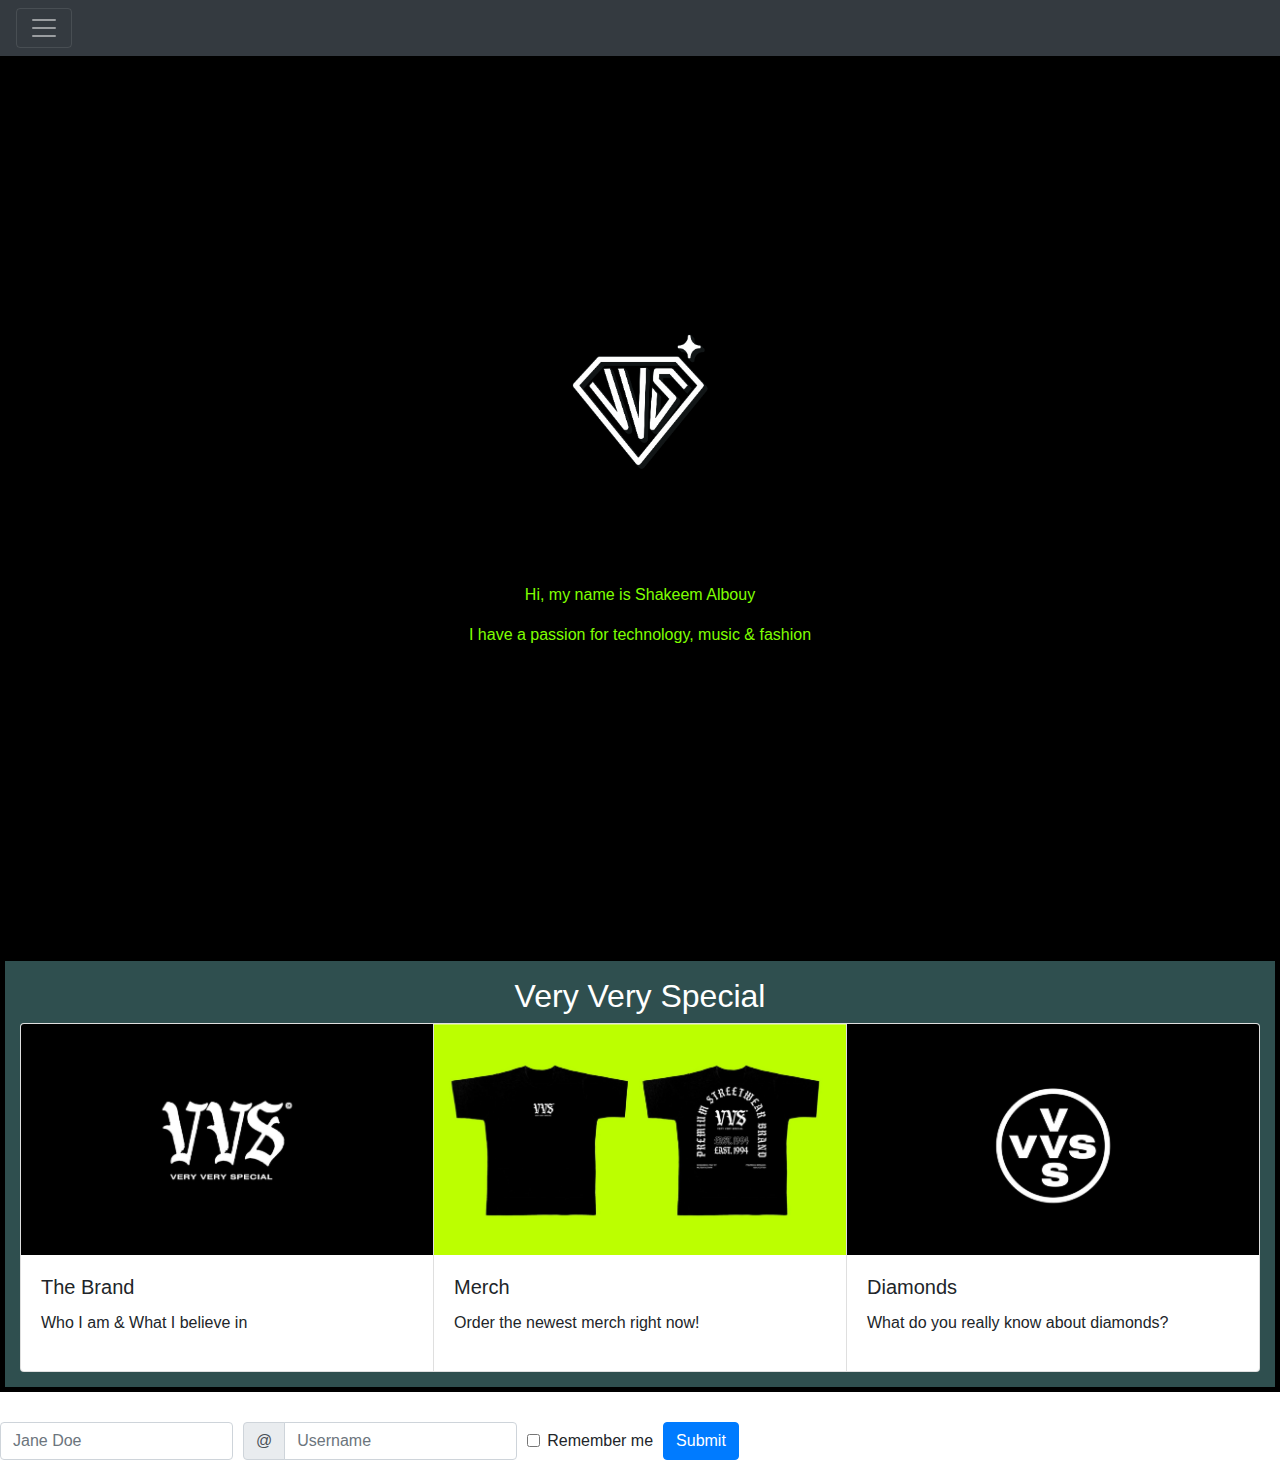
<file: index.html>
<!-- Create an HTML page -->
<!DOCTYPE html>
<html lang="en">

<head>
    <meta charset="UTF-8">
    <meta name="viewport" content="width=device-width, initial-scale=1.0">
    <meta http-equiv="X-UA-Compatible" content="ie=edge">
    <title>HTML + CSS</title> <!-- Change the title of the page to "HTML + CSS" -->
    <!-- Linking to our CSS styles -->
    <link rel="stylesheet" href="styles.css">

    <link rel="stylesheet" href="https://stackpath.bootstrapcdn.com/bootstrap/4.3.1/css/bootstrap.min.css"
        integrity="sha384-ggOyR0iXCbMQv3Xipma34MD+dH/1fQ784/j6cY/iJTQUOhcWr7x9JvoRxT2MZw1T" crossorigin="anonymous">
</head>

<body>

    <div class="pos-f-t">
        <div class="collapse" id="navbarToggleExternalContent" style="">




            <section id="header">


                <!-- 1st section, 1 anchor tag and 1 div-->
                <!-- 
            - line height of 0.5
            - remove the underline
            give its content a white color
         -->
                <a href="#about_container" id="header_brand_text" class="link_with_no_text_decoration white_color">
                    <!-- Make the anchor tag have an href of # and have 2 paragraph tags inside of it: one with your full name and another one with "Web Developer" -->
                    <p class="margin_15px">Shakeem Albouy</p>
                    <p class="margin_15px">Web Developer</p>
                </a>
                <p>

                </p>
                <!-- inner div -->
                <!-- 
            - align its text in the center
         -->
                <div class="horizontally_centered_text">

                    <!-- In the inner div, create an unordered list with two list items  -->
                    <!-- 
                - remove the bullet points from its children
             -->
                    <ol class="no_list_style">

                        <li class="inline_element margin_2px">

                            <a href="#Diamond_container" class="white_color">Invest In Diamonds</a>
                        </li>

                        <li></li>
                        <li></li>

                        <li class="inline_element margin_2px">
                            <!-- In the 1st list item, create an anchor tag with an href of # and with "About" as its content -->
                            <a href="#about_container" class="white_color">About</a>
                        </li>
                        <li></li>
                        <li></li>
                        <li class="inline_element margin_2px">
                            <!-- In the 1st list item, create an anchor tag with an href of # and with "About" as its content -->
                            <a href="#about_Brand" class="white_color">The Brand</a>

                        <li class="inline_element margin_2px">
                            <!-- In the 2nd list item, create an anchor tag with an href of # and with "Testimonials" as its content -->
                            <a href="#Merch_container" class="white_color">Merch</a>
                        </li>
                    </ol>
                </div>
            </section>


        </div>
        <nav class="navbar navbar-dark bg-dark">
            <button class="navbar-toggler collapsed" type="button" data-toggle="collapse"
                data-target="#navbarToggleExternalContent" aria-controls="navbarToggleExternalContent"
                aria-expanded="false" aria-label="Toggle navigation">
                <span class="navbar-toggler-icon"></span>
            </button>
        </nav>
    </div>

    <link rel="stylesheet" href="https://stackpath.bootstrapcdn.com/bootstrap/4.3.1/css/bootstrap.min.css"
        integrity="sha384-ggOyR0iXCbMQv3Xipma34MD+dH/1fQ784/j6cY/iJTQUOhcWr7x9JvoRxT2MZw1T" crossorigin="anonymous">



    <!-- In the body, create 3 divs-->
    <!-- 
        - background color of #666
        - all around padding of 2px 
    -->




    <!-- 2nd section -->
    <section id="about_container" class="horizontally_centered_text">
        <!-- In the 2nd section, create 2 divs  -->
        <div id="about_photo">
        </div>
        <!-- Create the 1st inner div and leave it empty -->
        <div class="message">
            <p class="margin 15px" , id="greeting">
                <!-- In the 2nd inner div, create 2 paragraph tags -->
                <!-- Give 1st paragraph "Hi, I am firstname lastname" as its content -->
                Hi, my name is Shakeem Albouy
            </p>
            <p id="description">
                <!-- In the 2nd paragraph, put a little something about yourself -->
                I have a passion for technology, music & fashion
            </p>

        </div>

    </section>

    <section id="testimonies_container" class="padding_15px">


        <!-- Create an h2 with "Testimonials" as its content -->
        <h2 class="white_color horizontally_centered_text">Very Very Special </h2>
        <div class="card-group" id="about_Brand">
            <div class="card">
                <img src="resources/vvslogo-1.jpg" class="card-img-top" alt="">
                <div class="card-body">
                    <h5 class="card-title">The Brand</h5>
                    <p class="card-text">Who I am & What I believe in </p>
                    <p class="card-text"></p>
                </div>
            </div>
            <div class="card" id="Merch_container">
                <img src="resources/T Shirt-1.jpg" class="card-img-top" alt="...">
                <div class="card-body">
                    <h5 class="card-title">Merch</h5>
                    <p class="card-text">Order the newest merch right now!
                    </p>
                    <p class="card-text"></p>
                </div>
            </div>
            <div class="card" id="Diamond_container">
                <img src="resources/vvs circle logo-1.jpg" class="card-img-top" alt="VVS Logo">
                <div class="card-body">
                    <h5 class="card-title">Diamonds</h5>
                    <p class="card-text">
                        What do you really know about diamonds?

                    </p>
                    <p class="card-text"></p>
                </div>
            </div>
        </div>




        <!----

        <div class="testimonies_carousel">
            <div id="testimonies">
                <!-- In the 3rd section, go to http://testimonial-generator.com/index.php, create 10 testimanials for "firstname web developer" and create 10 paragphs for each testimonial-->
        <!-- Use Bootstrap card for each card --
                <div class="card testimonial_card padding_15px" style="width: 18rem;">
                    <div class="card-body">
                        <div class="user_image_container"><img class="user_image"
                                src="https://randomuser.me/api/portraits/men/33.jpg"></div>
                        <p class="card-text horizontally_centered_text">"You guys rock! Shakeem web developer was worth
                            a
                            fortune to my company. Thank
                            You!"
                            - <span class="italic white_color">Beauregard A.</span></p>
                    </div>
                </div>

                <div class="card testimonial_card padding_15px" style="width: 18rem;">
                    <div class="card-body">
                        <div class="user_image_container"><img class="user_image"
                                src="https://randomuser.me/api/portraits/women/89.jpg"></div>
                        <p class="card-text horizontally_centered_text"> Shakeem web developer impressed me on multiple
                            levels. Shakeem web developer is the next killer app."
                            - <span class="italic white_color">Brianne H.</span></p>
                    </div>
                </div>

                <div class="card testimonial_card padding_15px" style="width: 18rem;">
                    <div class="card-body">
                        <div class="user_image_container"><img class="user_image"
                                src="https://randomuser.me/api/portraits/men/5.jpg"></div>
                        <p class="card-text horizontally_centered_text">"We have no regrets! We've seen amazing results
                            already."
                            - <span class="italic white_color">Marjie Y.</p>
                    </div>
                </div>

                <div class="card testimonial_card padding_15px" style="width: 18rem;">
                    <div class="card-body">
                        <div class="user_image_container"><img class="user_image"
                                src="https://randomuser.me/api/portraits/women/17.jpg"></div>
                        <p class="card-text horizontally_centered_text">"You guys rock! Thanks to Shakeem web developer,
                            we've
                            just launched our 5th website!"
                            - <span class="italic white_color">Carolynn W.</span></p>
                    </div>
                </div>

                <div class="card testimonial_card padding_15px" style="width: 18rem;">
                    <div class="card-body">
                        <div class="user_image_container"><img class="user_image"
                                src="https://randomuser.me/api/portraits/women/15.jpg"></div>
                        <p class="card-text horizontally_centered_text">"Buy this now. Great job, I will definitely be
                            ordering again! Since I invested in Shakeem web developer I
                            made over 100,000 dollars profits."
                            - <span class="italic white_color">Petunia F.</span></p>
                    </div>
                </div>

                <div class="card testimonial_card padding_15px" style="width: 18rem;">
                    <div class="card-body">
                        <div class="user_image_container"><img class="user_image"
                                src="https://randomuser.me/api/portraits/men/87.jpg"></div>
                        <p class="card-text horizontally_centered_text">"I will refer everyone I know."
                            - <span class="italic white_color">Mohamad A.</span></p>
                    </div>
                </div>

                <div class="card testimonial_card padding_15px" style="width: 18rem;">
                    <div class="card-body">
                        <div class="user_image_container"><img class="user_image"
                                src="https://randomuser.me/api/portraits/men/30.jpg"></div>
                        <p class="card-text horizontally_centered_text">"I STRONGLY recommend Shakeem web developer to
                            EVERYONE interested in running a successful online
                            business!
                            We've seen amazing results already."
                            - <span class="italic white_color">Chane D.</span></p>
                    </div>
                </div>

                <div class="card testimonial_card padding_15px" style="width: 18rem;">
                    <div class="card-body">
                        <div class="user_image_container"><img class="user_image"
                                src="https://randomuser.me/api/portraits/women/88.jpg"></div>
                        <p class="card-text horizontally_centered_text">"Definitely worth the investment. I
                            use Shakeem web developer often. You've saved our business!"
                            - <span class="italic white_color">Karly F.</span></p>
                    </div>
                </div>

                <div class="card testimonial_card padding_15px" style="width: 18rem;">
                    <div class="card-body">
                        <div class="user_image_container"><img class="user_image"
                                src="https://randomuser.me/api/portraits/men/3.jpg"></div>
                        <p class="card-text horizontally_centered_text">"Thanks to Shakeem web developer, we've just
                            launched
                            our 5th website! Very easy to use. I don't always
                            clop,
                            but when I do, it's because of Shakeem web developer. I was amazed at the quality of Shakeem
                            web
                            developer."
                            - <span class="italic white_color">Rockwell B.</span></p>
                    </div>
                </div>

               <div class="card testimonial_card padding_15px" style="width: 18rem;">
                    <div class="card-body">
                        <div class="user_image_container"><img class="user_image"
                                src="https://randomuser.me/api/portraits/women/24.jpg"></div>
                        <p class="card-text horizontally_centered_text">"Wow what great service, I love it! Shakeem web
                            developer was worth a fortune to my company. I made back
                            the
                            purchase price in just 48 hours!" - <span class="italic white_color">Oralie .</span></p>
                    </div>
                </div>

            </div>
        </div> -->

    </section>
    <section>

        <div>


        </div>

        <div>

        </div>


    </section>


    <Section>


    </Section>
    <section>
        <form>
            <div class="form-row align-items-center">
                <div class="col-auto">
                    <label class="sr-only" for="inlineFormInput">Name</label>
                    <input type="text" class="form-control mb-2" id="inlineFormInput" placeholder="Jane Doe">
                </div>
                <div class="col-auto">
                    <label class="sr-only" for="inlineFormInputGroup">Username</label>
                    <div class="input-group mb-2">
                        <div class="input-group-prepend">
                            <div class="input-group-text">@</div>
                        </div>
                        <input type="text" class="form-control" id="inlineFormInputGroup" placeholder="Username">
                    </div>
                </div>
                <div class="col-auto">
                    <div class="form-check mb-2">
                        <input class="form-check-input" type="checkbox" id="autoSizingCheck">
                        <label class="form-check-label" for="autoSizingCheck">
                            Remember me
                        </label>
                    </div>
                </div>
                <div class="col-auto">
                    <button type="submit" class="btn btn-primary mb-2">Submit</button>
                </div>
            </div>
        </form>
    </section>

    <!-- Linking JS that Bootstrap requires to work properly -->
    <script src="https://code.jquery.com/jquery-3.3.1.slim.min.js"
        integrity="sha384-q8i/X+965DzO0rT7abK41JStQIAqVgRVzpbzo5smXKp4YfRvH+8abtTE1Pi6jizo" crossorigin="anonymous">
    </script>
    <script src="https://cdnjs.cloudflare.com/ajax/libs/popper.js/1.14.7/umd/popper.min.js"
        integrity="sha384-UO2eT0CpHqdSJQ6hJty5KVphtPhzWj9WO1clHTMGa3JDZwrnQq4sF86dIHNDz0W1" crossorigin="anonymous">
    </script>
    <script src="https://stackpath.bootstrapcdn.com/bootstrap/4.3.1/js/bootstrap.min.js"
        integrity="sha384-JjSmVgyd0p3pXB1rRibZUAYoIIy6OrQ6VrjIEaFf/nJGzIxFDsf4x0xIM+B07jRM" crossorigin="anonymous">
    </script>
</body>




</html>
</file>
<file: styles.css>
.message {
    color: chartreuse;
}

.navbar-toggler {
    padding: .25rem .75rem;
    font-size: 1.25rem;
    line-height: 1;
    background-color: transparent;
    border: 1px solid transparent;
    border-radius: .25rem;
    color: #b3d7ff;
}

body {
    font-family: monospace;

}

#header {
    display: contents;
    padding: 2px;
    position: fixed;
    width: 100%;
    z-index: 1;
    background-color: black;
}

.pos-f-t {
    background-color: black;

}

.margin_15px {
    color: chartreuse;
    Margin: 15px;


}


#header_brand_text {
    line-height: 0.5;
}

.link_with_no_text_decoration {
    text-decoration: none;
}

#about_container {
    height: 100vh;
    padding-top: 12%;
    position: unset;
    top: 60px;
    background: black;

}

#about_photo {
    height: 50%;
    background-size: contain;
    background-repeat: no-repeat;
    background-position: center;
    background-image: url('./resources/IMG-6016.PNG');

}


#testimonies_container {
    background-color: darkslategrey;
    border: 5px solid black;
    margin-bottom: 30px;
    padding-top: 1rem;

}

#testimonies {
    display: flex;
    flex-wrap: wrap;
    justify-content: space-evenly;
    width: fit-content;
}

.testimonial_card {
    border: 5px solid black;

    width: 25em;
    margin: 0px, 5px, 30px, 0px;
    background-color: black;
    padding: 15px;
    ;
}

.user_image_container {
    display: flex;
    justify-content: center;
    padding-bottom: 15px;

}

.user_image {
    display: flex;
    justify-content: center;
    padding-bottom: 15px;

}

.inline_element {
    display: inline;
}

.margin_2px {
    margin: 2px;
}

.no_list_style {
    list-style: none;
}

.padding_15px {
    padding: 15px;
}

.italic {
    font-style: italic;
}

.white_color {
    color: white;
}

.horizontally_centered_text {
    text-align: center;
}

.flex_container {
    display: flex;
    flex-wrap: wrap;
    justify-content: space-evenly;
}

#Background-form-color {
    background-color: darkslategrey;
    font-size: medium;
}

.form {
    text-align: -webkit-center;
    padding: 5em 15em;
}

@media only screen and (max-width:423px) {
    .testimonial_card {
        width: 100%;
    }


}

@media only screen and (min-width: 423px) and (max-width:500px) {
    .testimonial_card {
        width: 40%;
    }



    @media only screen and (min-width: 500px) and (max-width:600px) {

        .testimonial_card {
            width: 20%;
        }


    }

    @media only screen and (min-width:700px) {

        .flex_container {
            flex-wrap: nowrap;
            overflow-x: scroll;
            justify-content: flex-start;

        }
    }


    .dropdown-menu {
        font-display: #2887c7;
        margin: 5px;
        background-color: #2887c7;
    }

    .dropdown-item {
        color: #2887c7;
        margin: 5px;


    }

    .horizontally_centered_text {
        color: white;
    }

    .user_image_container {
        display: flex;
        justify-content: center
    }

    #container-fluid {
        width: 100%;

    }

    .bg-dark {
        background-color: black;
    }

    .card-body {
        background-color: antiquewhite;
        -ms-flex: 1 1 auto;
        flex: 1 1 auto;
        padding: 1.25rem;

        border-color: black;

    }
}
</file>
